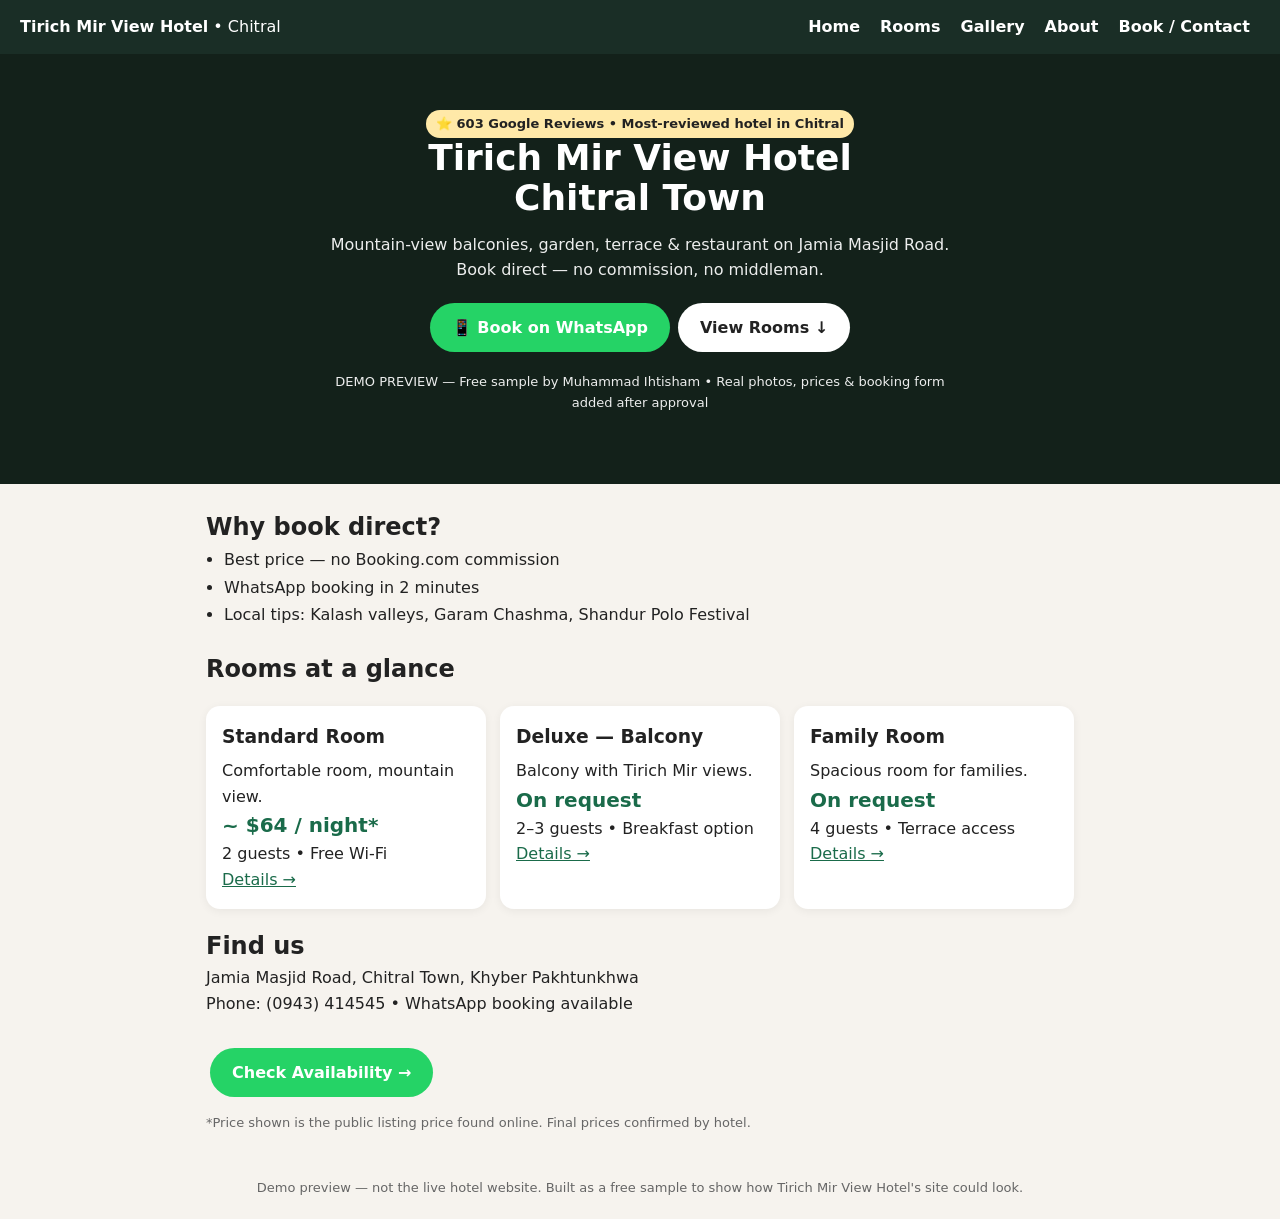
<file: index.html>
<!DOCTYPE html><html lang="en"><head><meta charset="utf-8"><meta name="viewport" content="width=device-width,initial-scale=1">
<title>Tirich Mir View Hotel — Chitral Town | Book Direct</title>
<meta name="description" content="Tirich Mir View Hotel, Chitral Town — mountain-view balconies, garden, terrace & restaurant on Jamia Masjid Road. Book direct on WhatsApp.">
<link rel="stylesheet" href="style.css"></head><body>
<header><a href="index.html"><strong>Tirich Mir View Hotel</strong> • Chitral</a><nav><a href="index.html">Home</a><a href="rooms.html">Rooms</a><a href="gallery.html">Gallery</a><a href="about.html">About</a><a href="contact.html">Book / Contact</a></nav></header>
<div class="hero"><span class="badge">⭐ 603 Google Reviews • Most-reviewed hotel in Chitral</span>
<h1>Tirich Mir View Hotel<br>Chitral Town</h1>
<p>Mountain-view balconies, garden, terrace & restaurant on Jamia Masjid Road. Book direct — no commission, no middleman.</p>
<a class="btn" href="https://wa.me/9243414545">📱 Book on WhatsApp</a><a class="btn btn2" href="rooms.html">View Rooms ↓</a>
<p style="font-size:13px;margin-top:14px">DEMO PREVIEW — Free sample by Muhammad Ihtisham • Real photos, prices & booking form added after approval</p></div>
<div class="wrap">
<h2>Why book direct?</h2><ul><li>Best price — no Booking.com commission</li><li>WhatsApp booking in 2 minutes</li><li>Local tips: Kalash valleys, Garam Chashma, Shandur Polo Festival</li></ul>
<h2 style="margin-top:22px">Rooms at a glance</h2>
<div class="grid">
<div class="card"><h3>Standard Room</h3><p>Comfortable room, mountain view.</p><p class="price">~ $64 / night*</p><p>2 guests • Free Wi-Fi</p><p><a href="rooms.html">Details →</a></p></div>
<div class="card"><h3>Deluxe — Balcony</h3><p>Balcony with Tirich Mir views.</p><p class="price">On request</p><p>2–3 guests • Breakfast option</p><p><a href="rooms.html">Details →</a></p></div>
<div class="card"><h3>Family Room</h3><p>Spacious room for families.</p><p class="price">On request</p><p>4 guests • Terrace access</p><p><a href="rooms.html">Details →</a></p></div>
</div>
<h2>Find us</h2><p>Jamia Masjid Road, Chitral Town, Khyber Pakhtunkhwa<br>Phone: (0943) 414545 • WhatsApp booking available</p>
<br><a class="btn" href="contact.html">Check Availability →</a>
<p style="margin-top:10px;font-size:13px;color:#666">*Price shown is the public listing price found online. Final prices confirmed by hotel.</p>
</div><footer>Demo preview — not the live hotel website. Built as a free sample to show how Tirich Mir View Hotel's site could look.</footer>
</body></html>
</file>
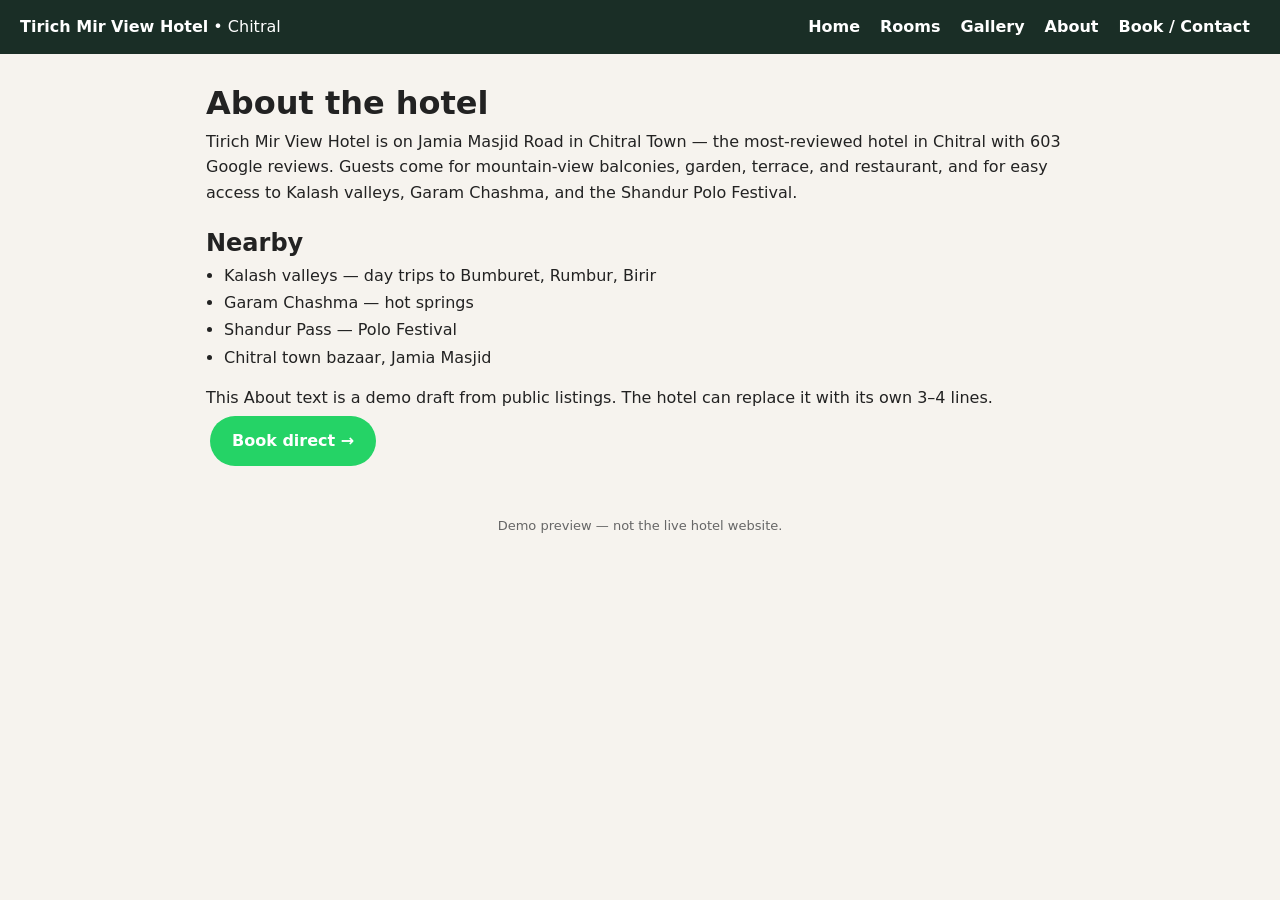
<file: about.html>
<!DOCTYPE html><html lang="en"><head><meta charset="utf-8"><meta name="viewport" content="width=device-width,initial-scale=1">
<title>About — Tirich Mir View Hotel, Chitral</title><link rel="stylesheet" href="style.css"></head><body>
<header><a href="index.html"><strong>Tirich Mir View Hotel</strong> • Chitral</a><nav><a href="index.html">Home</a><a href="rooms.html">Rooms</a><a href="gallery.html">Gallery</a><a href="about.html">About</a><a href="contact.html">Book / Contact</a></nav></header>
<div class="wrap"><h1>About the hotel</h1>
<p>Tirich Mir View Hotel is on Jamia Masjid Road in Chitral Town — the most-reviewed hotel in Chitral with 603 Google reviews. Guests come for mountain-view balconies, garden, terrace, and restaurant, and for easy access to Kalash valleys, Garam Chashma, and the Shandur Polo Festival.</p>
<h2 style="margin-top:18px">Nearby</h2><ul><li>Kalash valleys — day trips to Bumburet, Rumbur, Birir</li><li>Garam Chashma — hot springs</li><li>Shandur Pass — Polo Festival</li><li>Chitral town bazaar, Jamia Masjid</li></ul>
<p style="margin-top:14px">This About text is a demo draft from public listings. The hotel can replace it with its own 3–4 lines.</p>
<p><a class="btn" href="contact.html">Book direct →</a></p>
</div><footer>Demo preview — not the live hotel website.</footer></body></html>
</file>
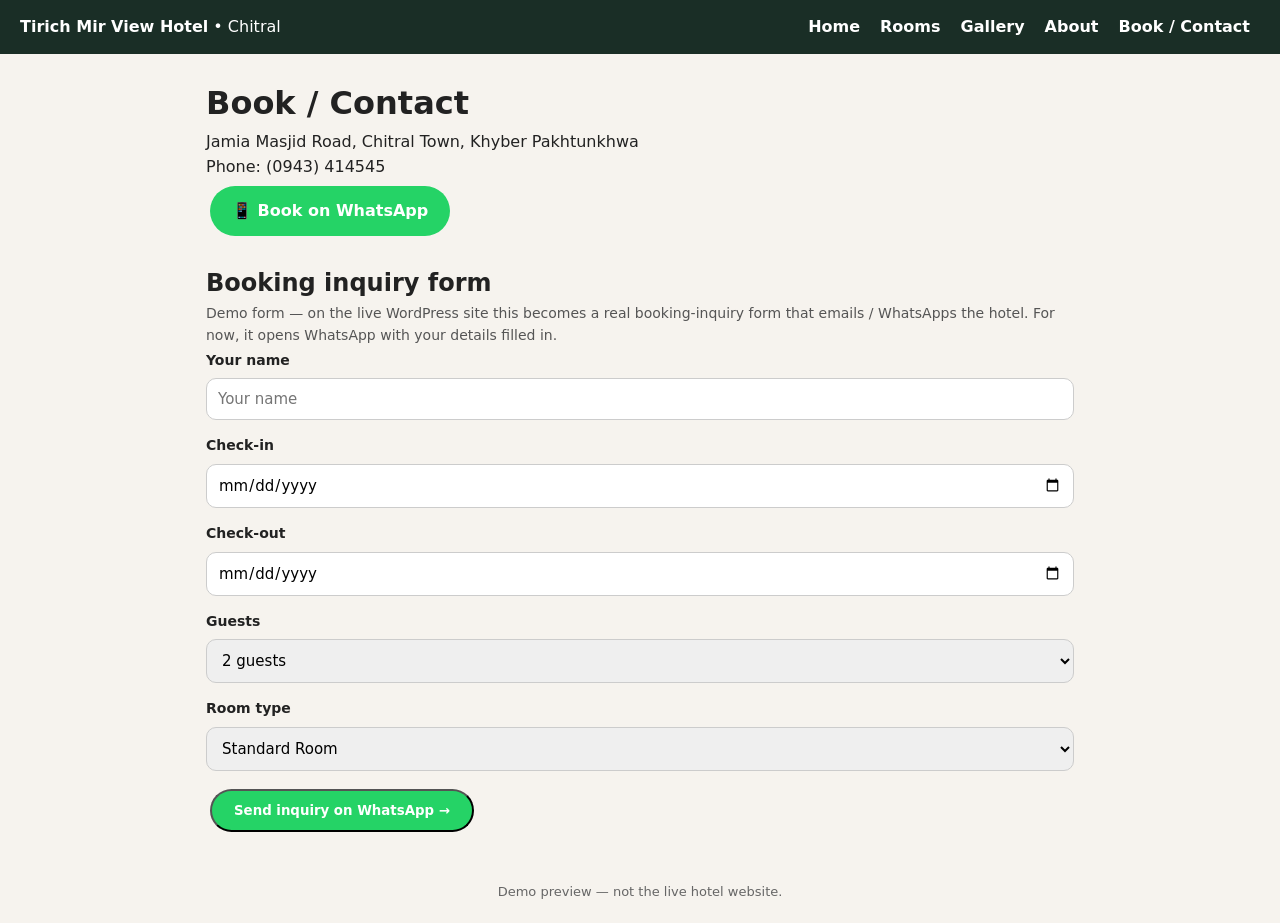
<file: contact.html>
<!DOCTYPE html><html lang="en"><head><meta charset="utf-8"><meta name="viewport" content="width=device-width,initial-scale=1">
<title>Book / Contact — Tirich Mir View Hotel, Chitral</title><link rel="stylesheet" href="style.css"></head><body>
<header><a href="index.html"><strong>Tirich Mir View Hotel</strong> • Chitral</a><nav><a href="index.html">Home</a><a href="rooms.html">Rooms</a><a href="gallery.html">Gallery</a><a href="about.html">About</a><a href="contact.html">Book / Contact</a></nav></header>
<div class="wrap"><h1>Book / Contact</h1>
<p>Jamia Masjid Road, Chitral Town, Khyber Pakhtunkhwa<br>Phone: (0943) 414545</p>
<p><a class="btn" href="https://wa.me/9243414545">📱 Book on WhatsApp</a></p>
<h2 style="margin-top:22px">Booking inquiry form</h2>
<p style="font-size:14px;color:#555">Demo form — on the live WordPress site this becomes a real booking-inquiry form that emails / WhatsApps the hotel. For now, it opens WhatsApp with your details filled in.</p>
<form onsubmit="const n=document.getElementById('n').value,d1=document.getElementById('d1').value,d2=document.getElementById('d2').value,g=document.getElementById('g').value,r=document.getElementById('r').value;const msg=`Hello Tirich Mir View Hotel, I want to book: Name: ${n}, Check-in: ${d1}, Check-out: ${d2}, Guests: ${g}, Room: ${r}`;window.open('https://wa.me/9243414545?text='+encodeURIComponent(msg),'_blank');return false;">
<label>Your name</label><input id="n" required placeholder="Your name">
<label>Check-in</label><input id="d1" type="date" required>
<label>Check-out</label><input id="d2" type="date" required>
<label>Guests</label><select id="g"><option>2 guests</option><option>1 guest</option><option>3 guests</option><option>4+ guests</option></select>
<label>Room type</label><select id="r"><option>Standard Room</option><option>Deluxe — Balcony</option><option>Family Room</option></select>
<button class="btn" type="submit">Send inquiry on WhatsApp →</button>
</form>
</div><footer>Demo preview — not the live hotel website.</footer></body></html>
</file>
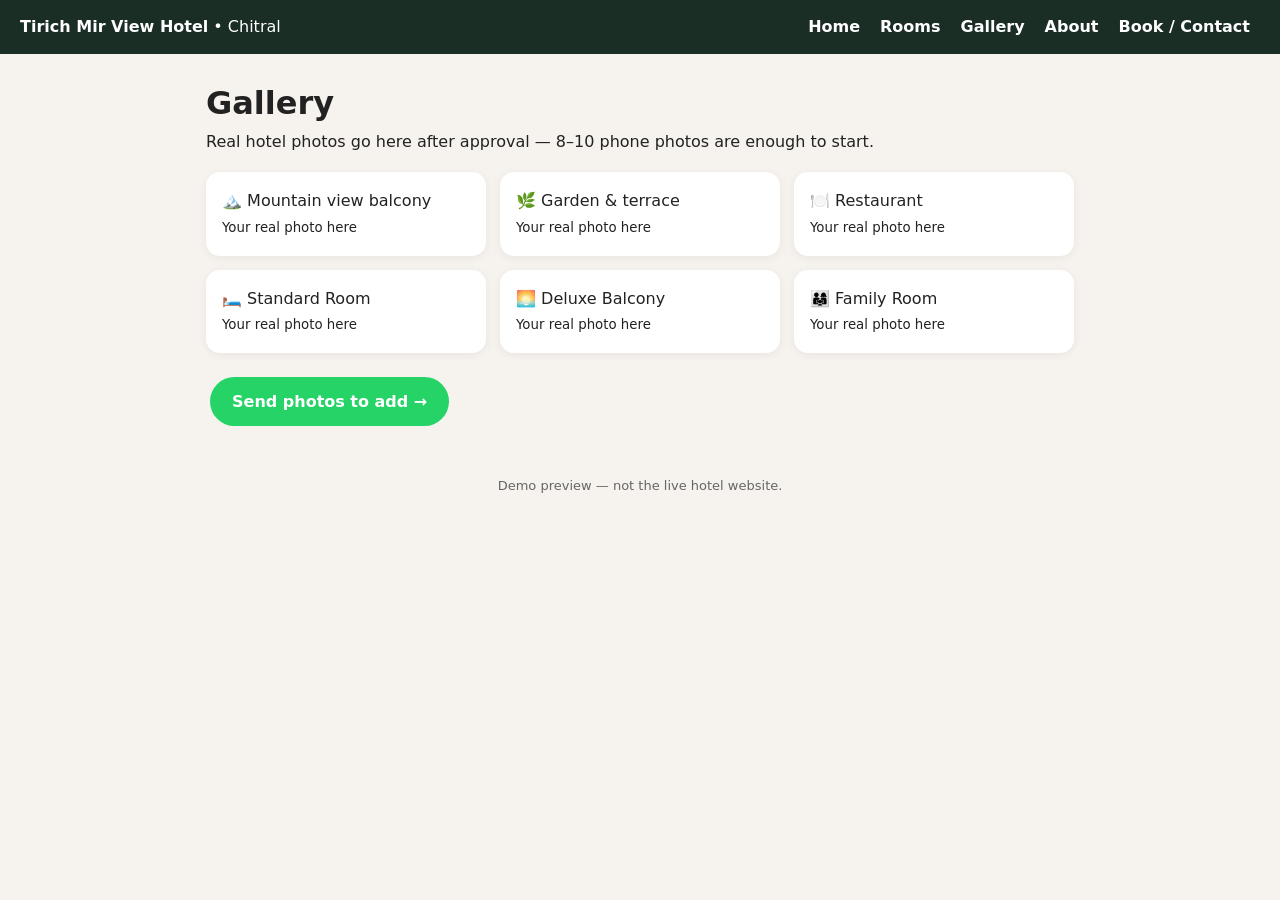
<file: gallery.html>
<!DOCTYPE html><html lang="en"><head><meta charset="utf-8"><meta name="viewport" content="width=device-width,initial-scale=1">
<title>Gallery — Tirich Mir View Hotel, Chitral</title><link rel="stylesheet" href="style.css"></head><body>
<header><a href="index.html"><strong>Tirich Mir View Hotel</strong> • Chitral</a><nav><a href="index.html">Home</a><a href="rooms.html">Rooms</a><a href="gallery.html">Gallery</a><a href="about.html">About</a><a href="contact.html">Book / Contact</a></nav></header>
<div class="wrap"><h1>Gallery</h1><p>Real hotel photos go here after approval — 8–10 phone photos are enough to start.</p>
<div class="grid">
<div class="card">🏔️ Mountain view balcony<br><small>Your real photo here</small></div>
<div class="card">🌿 Garden & terrace<br><small>Your real photo here</small></div>
<div class="card">🍽️ Restaurant<br><small>Your real photo here</small></div>
<div class="card">🛏️ Standard Room<br><small>Your real photo here</small></div>
<div class="card">🌅 Deluxe Balcony<br><small>Your real photo here</small></div>
<div class="card">👨‍👩‍👧 Family Room<br><small>Your real photo here</small></div>
</div>
<p><a class="btn" href="contact.html">Send photos to add →</a></p>
</div><footer>Demo preview — not the live hotel website.</footer></body></html>
</file>
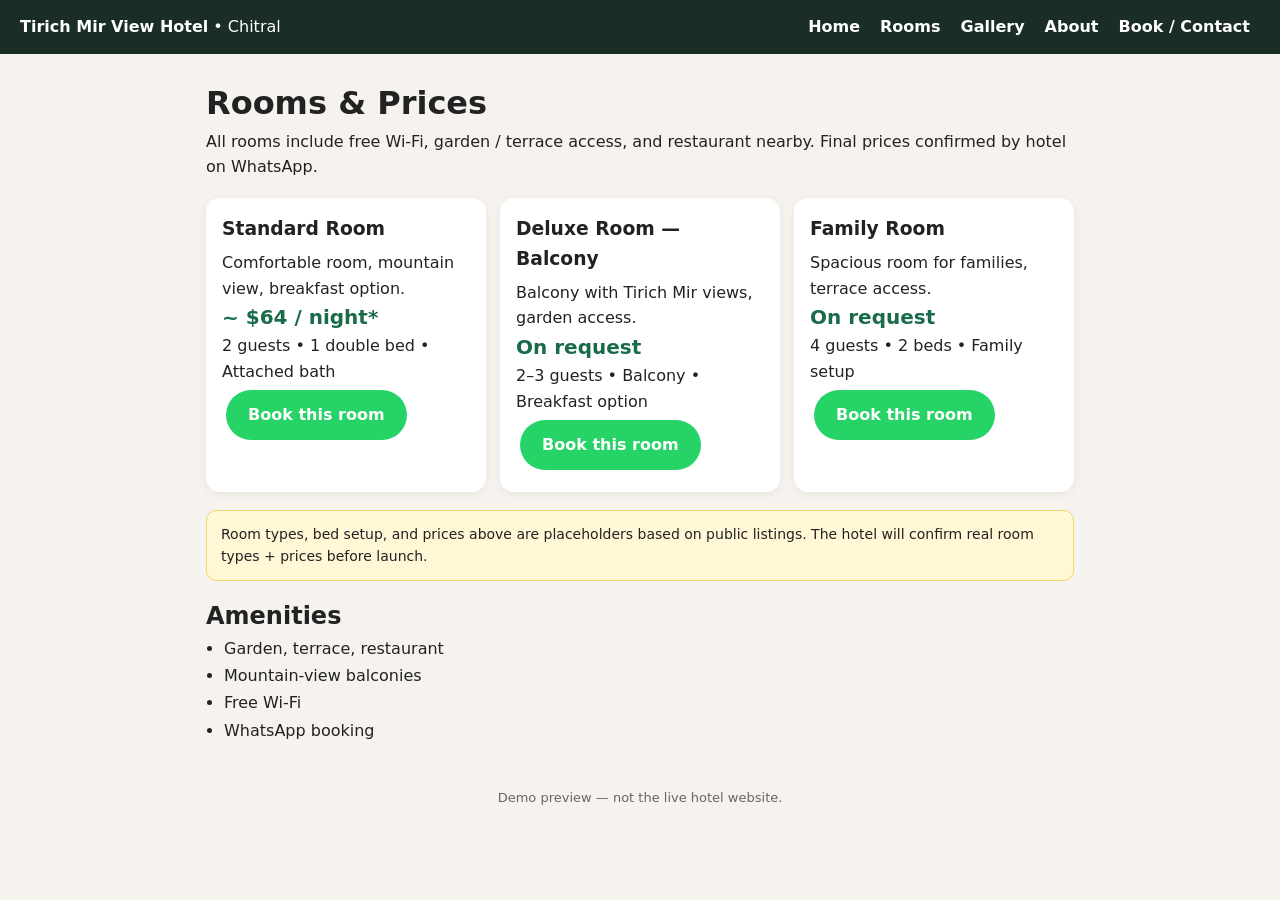
<file: rooms.html>
<!DOCTYPE html><html lang="en"><head><meta charset="utf-8"><meta name="viewport" content="width=device-width,initial-scale=1">
<title>Rooms — Tirich Mir View Hotel, Chitral</title><meta name="description" content="Rooms at Tirich Mir View Hotel, Chitral Town — Standard, Deluxe Balcony, Family Room. Prices, amenities, WhatsApp booking.">
<link rel="stylesheet" href="style.css"></head><body>
<header><a href="index.html"><strong>Tirich Mir View Hotel</strong> • Chitral</a><nav><a href="index.html">Home</a><a href="rooms.html">Rooms</a><a href="gallery.html">Gallery</a><a href="about.html">About</a><a href="contact.html">Book / Contact</a></nav></header>
<div class="wrap"><h1>Rooms & Prices</h1>
<p>All rooms include free Wi-Fi, garden / terrace access, and restaurant nearby. Final prices confirmed by hotel on WhatsApp.</p>
<div class="grid">
<div class="card"><h3>Standard Room</h3><p>Comfortable room, mountain view, breakfast option.</p><p class="price">~ $64 / night*</p><p>2 guests • 1 double bed • Attached bath</p><a class="btn" href="contact.html">Book this room</a></div>
<div class="card"><h3>Deluxe Room — Balcony</h3><p>Balcony with Tirich Mir views, garden access.</p><p class="price">On request</p><p>2–3 guests • Balcony • Breakfast option</p><a class="btn" href="contact.html">Book this room</a></div>
<div class="card"><h3>Family Room</h3><p>Spacious room for families, terrace access.</p><p class="price">On request</p><p>4 guests • 2 beds • Family setup</p><a class="btn" href="contact.html">Book this room</a></div>
</div>
<div class="note">Room types, bed setup, and prices above are placeholders based on public listings. The hotel will confirm real room types + prices before launch.</div>
<h2>Amenities</h2><ul><li>Garden, terrace, restaurant</li><li>Mountain-view balconies</li><li>Free Wi-Fi</li><li>WhatsApp booking</li></ul>
</div><footer>Demo preview — not the live hotel website.</footer></body></html>
</file>
<file: style.css>
*{box-sizing:border-box;margin:0;font-family:system-ui,Arial,sans-serif}
body{background:#f6f3ee;color:#222;line-height:1.6}
a{color:#1a6b4a}
header{background:#1a2e26;color:#fff;padding:14px 20px;display:flex;justify-content:space-between;align-items:center;flex-wrap:wrap;gap:10px}
header a{color:#fff;text-decoration:none}
nav a{margin:0 10px;font-weight:600}
.hero{background:linear-gradient(rgba(0,0,0,.55),rgba(0,0,0,.55)),#2a4a3a;color:#fff;padding:56px 20px;text-align:center}
.hero h1{font-size:36px;line-height:1.1}.hero p{margin:14px auto;max-width:640px;opacity:.92}
.btn{display:inline-block;background:#25D366;color:#fff;padding:12px 22px;border-radius:999px;text-decoration:none;font-weight:700;margin:6px 4px}
.btn2{background:#fff;color:#222}
.wrap{max-width:900px;margin:0 auto;padding:24px 16px}
.grid{display:grid;grid-template-columns:1fr 1fr 1fr;gap:14px;margin:18px 0}
.card{background:#fff;border-radius:14px;padding:16px;box-shadow:0 2px 10px rgba(0,0,0,.06)}
.card h3{margin-bottom:6px}.price{font-weight:800;font-size:20px;color:#1a6b4a}
.badge{display:inline-block;background:#ffe9a8;color:#222;padding:4px 10px;border-radius:999px;font-size:13px;font-weight:700}
ul{padding-left:18px;line-height:1.7}
input,select,textarea{width:100%;padding:11px;border:1px solid #ccc;border-radius:10px;margin:6px 0 12px;font-size:15px}
label{font-weight:600;font-size:14px}
footer{text-align:center;padding:20px;color:#666;font-size:13px}
.note{background:#fff7d6;border:1px solid #f0d86b;padding:12px 14px;border-radius:10px;font-size:14px;margin:16px 0}
@media(max-width:640px){.grid{grid-template-columns:1fr}.hero h1{font-size:28px}nav{width:100%}}
</file>
